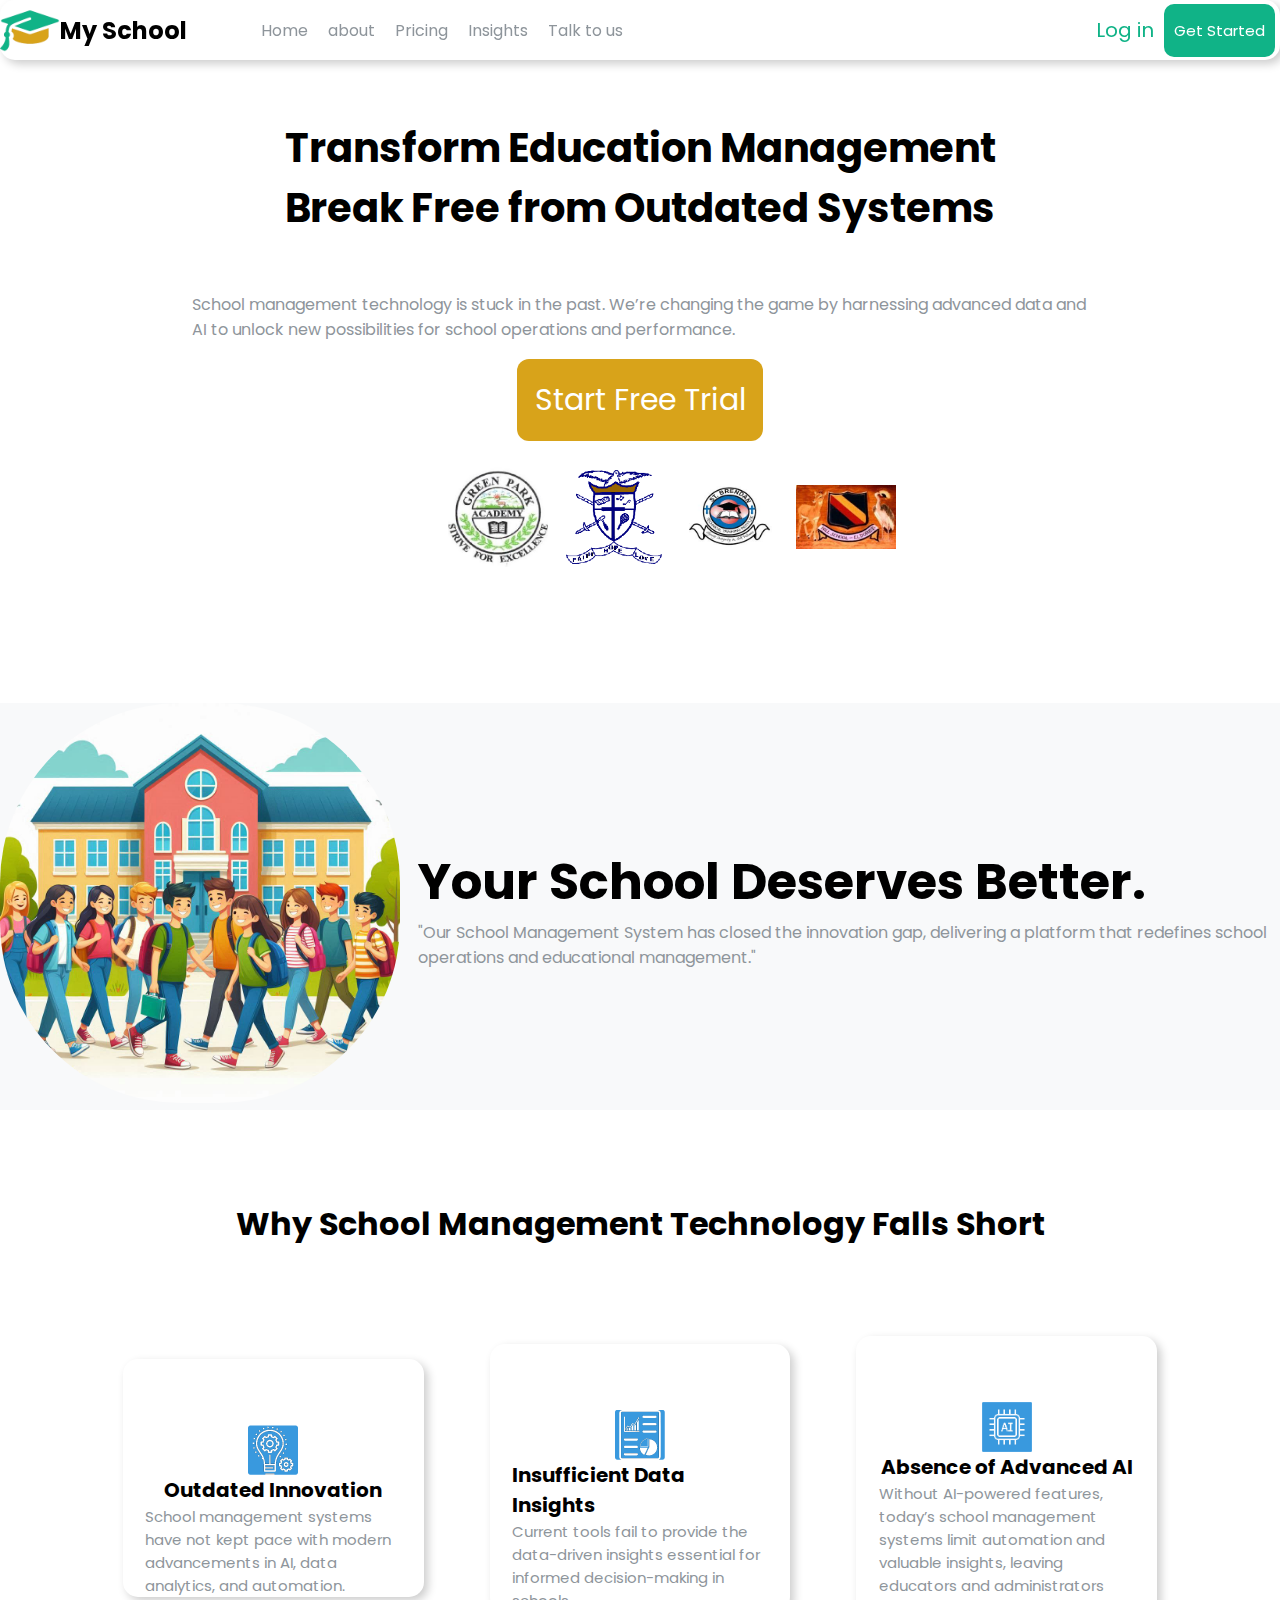
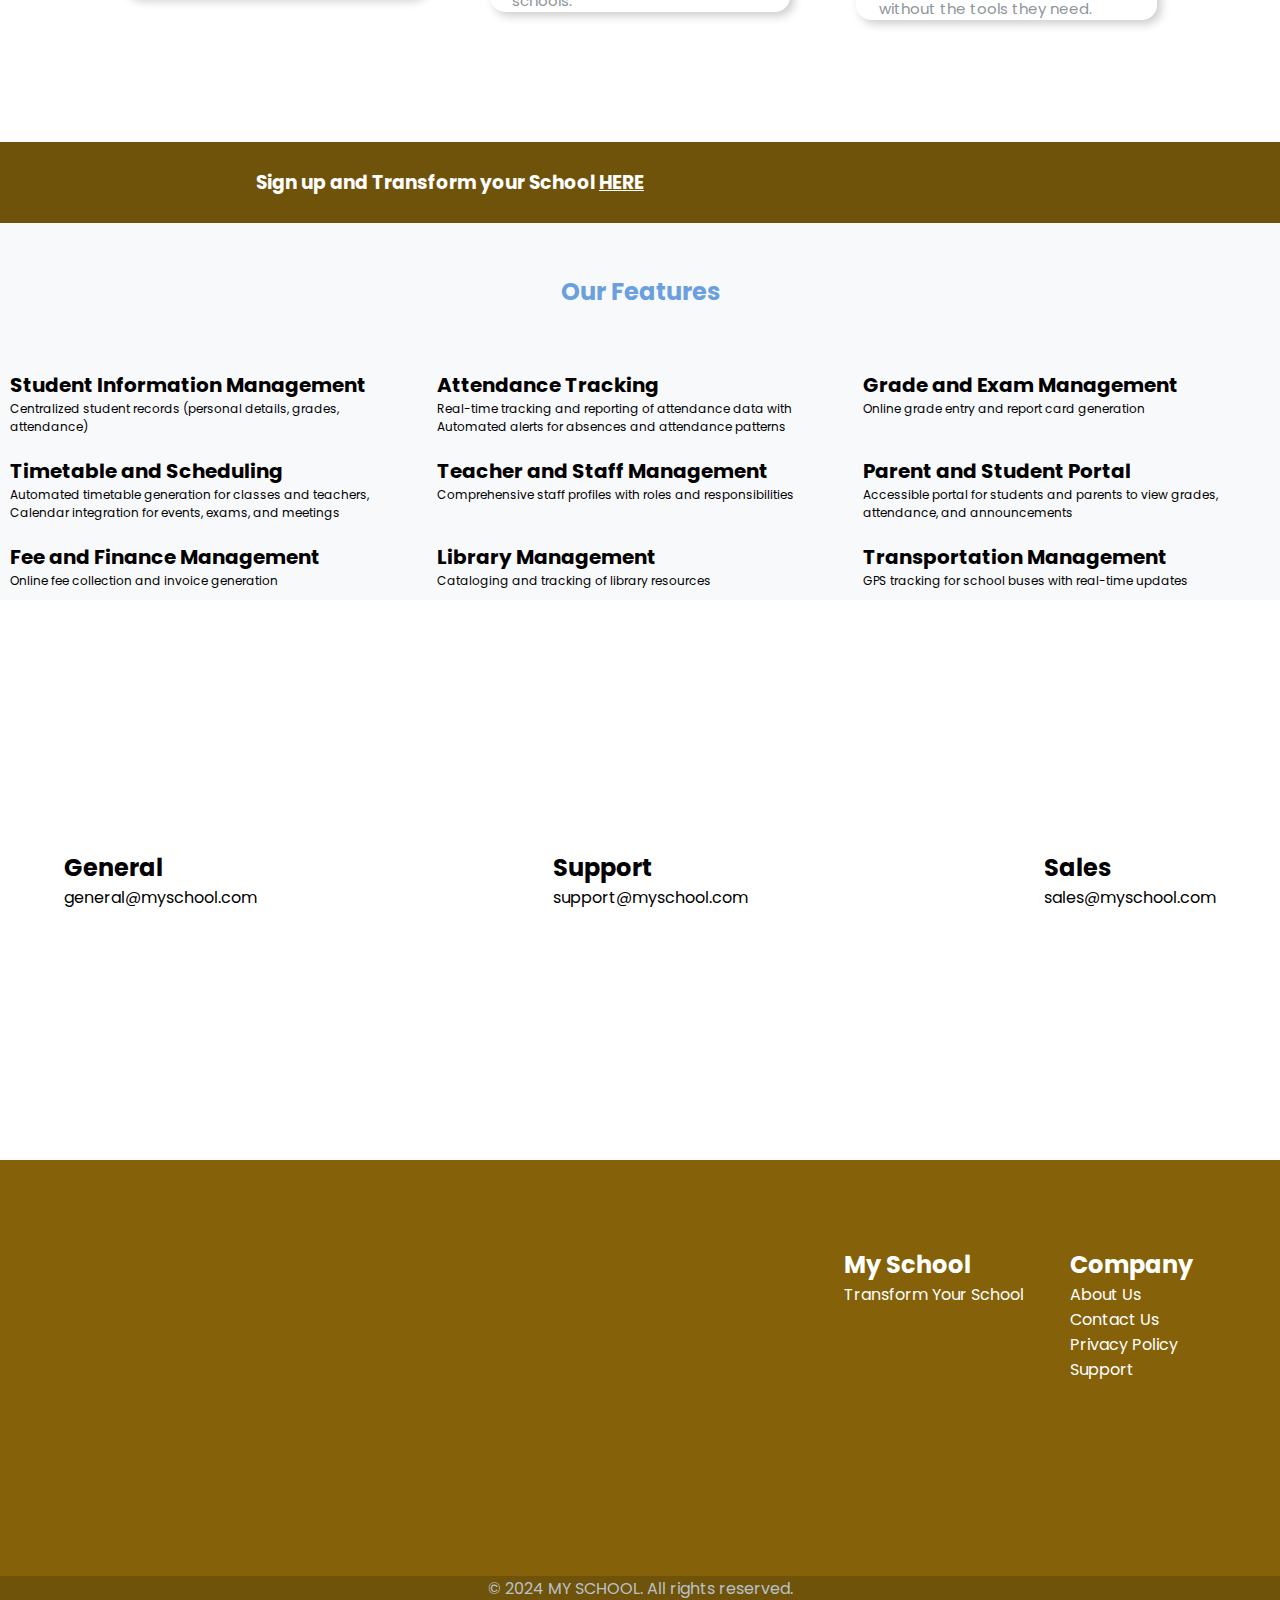
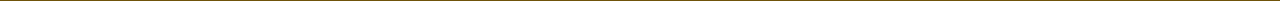
<file: index.html>
<!DOCTYPE html>
<html lang="en">
<head>
    <meta charset="UTF-8">
    <meta name="viewport" content="width=device-width, initial-scale=1.0">
    <title>My School</title>
    <link rel="stylesheet" href="style.css">
    <link rel="preconnect" href="https://fonts.googleapis.com">
<link rel="preconnect" href="https://fonts.gstatic.com" crossorigin>
<link href="https://fonts.googleapis.com/css2?family=Poppins:ital,wght@0,100;0,200;0,300;0,400;0,500;0,600;0,700;0,800;0,900;1,100;1,200;1,300;1,400;1,500;1,600;1,700;1,800;1,900&display=swap" rel="stylesheet">
</head>

<body>
    <header>
        <nav>
            <div class="header">
                <img src="hat.png" alt="logo" width="60px" class="logoimg">
                <h2>My School </h2>
                <ul>
                    <li onclick="window.location.href = 'index.html'">Home</li>
                    <li onclick="window.location.href = 'About.html'">about</li>
                    <li onclick="window.location.href = 'pricing.html'">Pricing</li>
                    <li>Insights</li>
                    <li>Talk to us</li>
                </ul>
                <li onclick="window.location.href = 'http://102.216.154.139:2020/'"id="login">Log in</li>
                <button onclick="window.location.href = 'signup.html'">Get Started</button>
                <img src="hamburger.png" alt="" width = 25px class="ham" id="ham">
            </div>
        </nav>
    </header>
    <div class="hero">
        <h1>Transform Education Management  Break Free from Outdated Systems</h1>
        <p>School management technology is stuck in the past. We’re changing the game by harnessing advanced data and AI to unlock new possibilities for school operations and performance.</p>
        <button>Start Free Trial</button> 
        <div class="customers">
            <img src="green.jpeg" alt="green park logo" width="100px">
            <img src="download.png" alt="testimony logo" width="100px">
            <img src="stbre.jpeg" alt="st.brendan logo" width="100px">
            <img src="hill.jpeg" alt="hill school logo" width="100px">
        </div>   
    </div>
    <div class="side-drawer" id="side-drawer">
       <div class="cl"> <p id="close">X</p> </div>
        <ul id="nav-links">
            <li onclick="window.location.href = 'index.html'">Home</li>
            <li onclick="window.location.href = 'index.html'">Transform your school</li>
            <li onclick="window.location.href = 'About.html'">about</li>
            <li onclick="window.location.href = 'pricing.html'">Pricing</li>
            <li>Insights</li>
            <li id="lb">Talk to us</li>
        </ul>
        <li id="log">Log in</li>
        <button id="button">Get Free Trail</button>
      </div>
    <div class="deserves">
        <div class="imgstd"><img class="stdlogo" src="std.jpeg" alt="std logo" width="400px">  </div>
        <div class="description">
            <h1>Your School Deserves Better.</h1>
            <p>"Our School Management System has closed the innovation gap, delivering a platform that redefines school operations and educational management."</p>
        </div>
    </div>
    <div class="shrt">
        <div>
            <h1>Why School Management Technology Falls Short</h1>
        </div>
        <div class="grid">
            <div class="shot1">
                <img src="innovate.png" alt="in icon" width="50px">
                <h2>Outdated Innovation</h2>
                <p>School management systems have not kept pace with modern advancements in AI, data analytics, and automation.</p>
            </div>
            <div class="shot2">
                <img src="charts.png" alt="in icon" width="50px">
                <h2>Insufficient Data Insights</h2>
                <p>Current tools fail to provide the data-driven insights essential for informed decision-making in schools.</p>
            </div>
            <div class="shot3">
                <img src="ai.png" alt="in icon" width="50px">
                <h2>Absence of Advanced AI</h2>
                <p>Without AI-powered features, today’s school management systems limit automation and valuable insights, leaving educators and administrators without the tools they need.</p>
            </div>
            
        </div>
    </div>
    <div class="signup"><h3>Sign up and Transform your School</h3>
         <h3 id="here">HERE</h3>  

    </div>
    <div class="featurestab">
        <div class="title"><h2>Our Features</h2></div>
        <div class="features">
            <div><h4> Student Information Management</h4>
                <p>Centralized student records (personal details, grades, attendance)</p>
            </div>
            <div><h4> Attendance Tracking</h4>
                <p>Real-time tracking and reporting of attendance data with Automated alerts for absences and attendance patterns</p>
            </div>
            <div><h4> Grade and Exam Management</h4>
                <p>Online grade entry and report card generation</p>
            </div>
            <div><h4>  Timetable and Scheduling</h4>
                <p>Automated timetable generation for classes and teachers,<br> Calendar integration for events, exams, and meetings</p>
            </div>
            <div><h4> Teacher and Staff Management</h4>
                <p>Comprehensive staff profiles with roles and responsibilities</p>
            </div>
            <div><h4>Parent and Student Portal</h4>
                <p>Accessible portal for students and parents to view grades, attendance, and announcements</p>
            </div>
            <div><h4> Fee and Finance Management</h4>
                <p>Online fee collection and invoice generation</p>
            </div>
            <div><h4> Library Management</h4>
                <p>Cataloging and tracking of library resources</p>
            </div>
            <div><h4> Transportation Management</h4>
                <p>GPS tracking for school buses with real-time updates</p>
            </div>
        </div>

    </div>
    <footer>
        <div class="contacts">
            <div>
                <h2>General</h2>
                <p>general@myschool.com</p>
            </div>
            <div>
                <h2>Support</h2>
                <p>support@myschool.com</p>
            </div>
            <div>
                <h2>Sales</h2>
                <p>sales@myschool.com</p>
            </div>
        </div>
        <div class="social">
        <div class="links">
            <h2>My School</h2>
            <p onclick="window.location.href = 'index.html'">Transform Your School</p>
            
        </div>
        <div class="companylinks">
            <h2>Company</h2>
            <p onclick="window.location.href = 'About.html'">About Us</p>
            <p>Contact Us</p>
            <p>Privacy Policy</p>
            <p>Support</p>
        </div></div>
        <div class="copy"><p>&copy; 2024 MY SCHOOL. All rights reserved.</p></div>
    </footer>
<script src="index.js"></script>
</body>
</html>
</file>
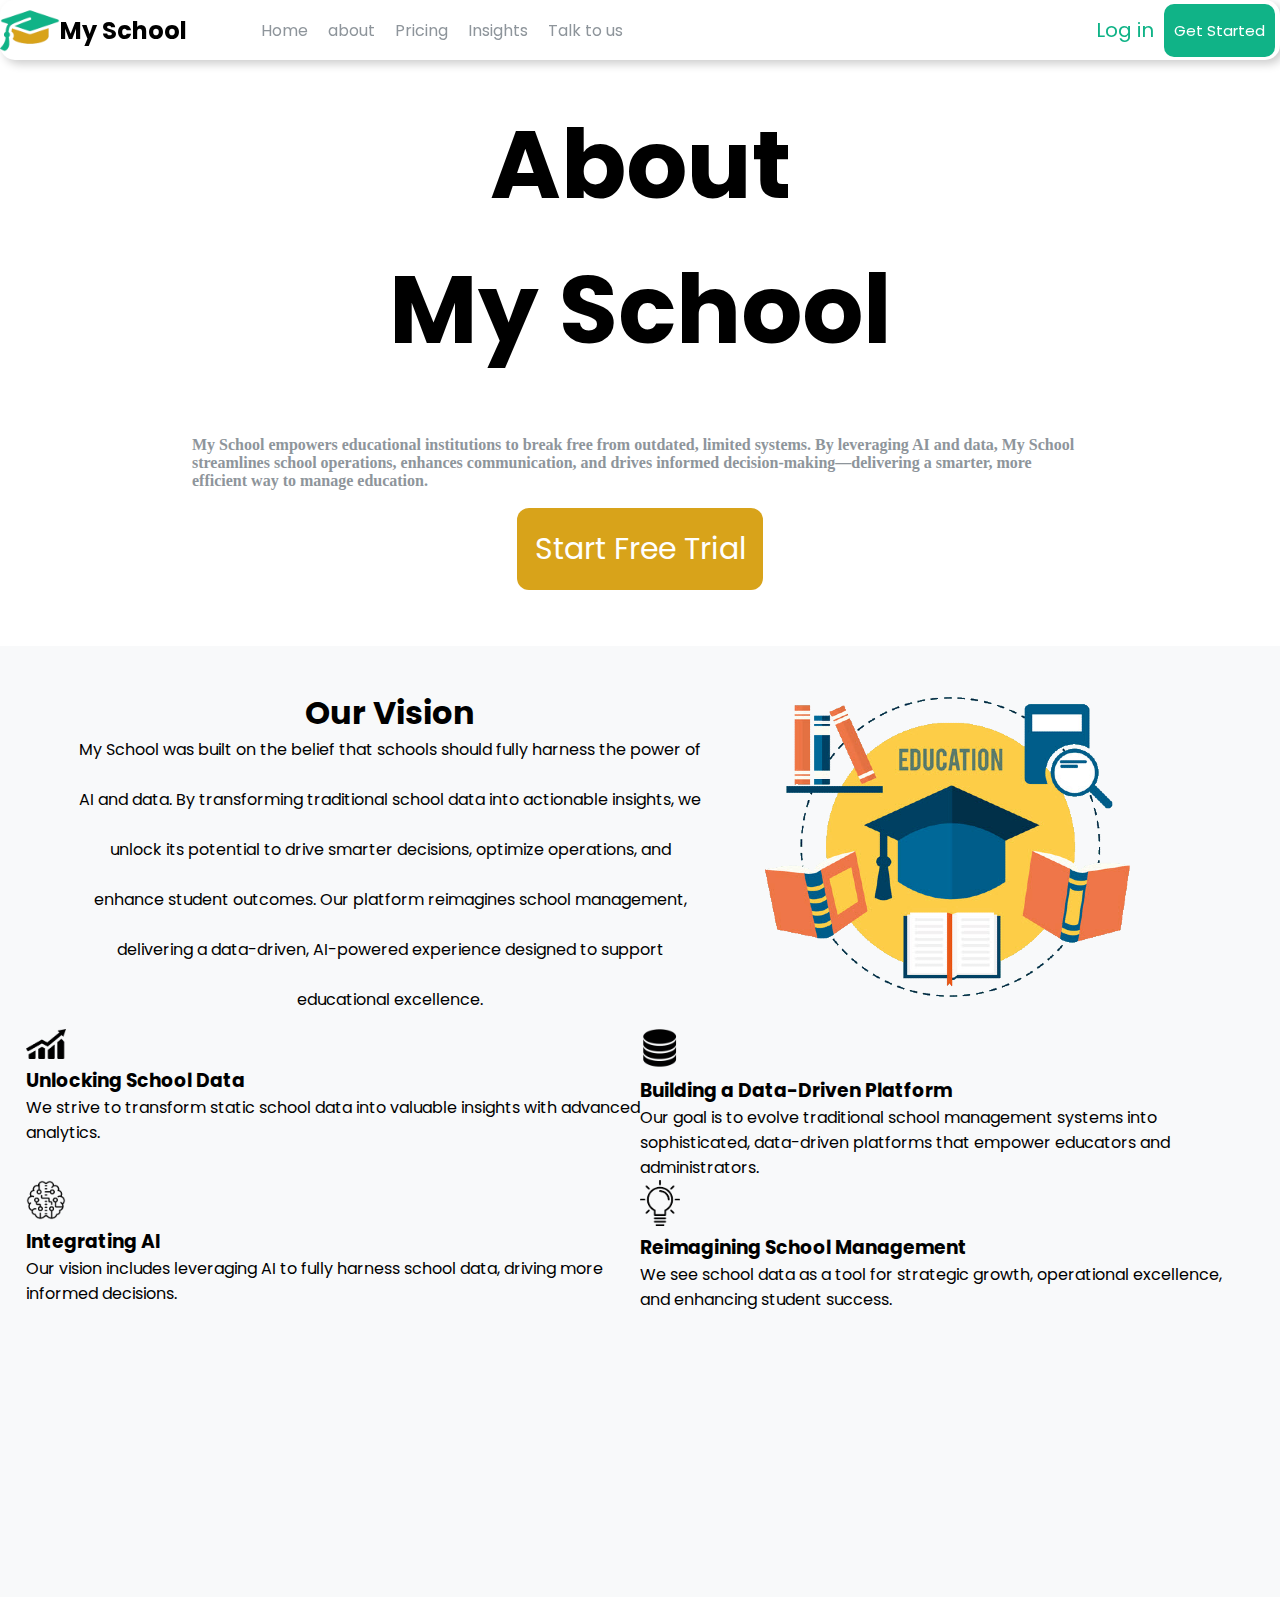
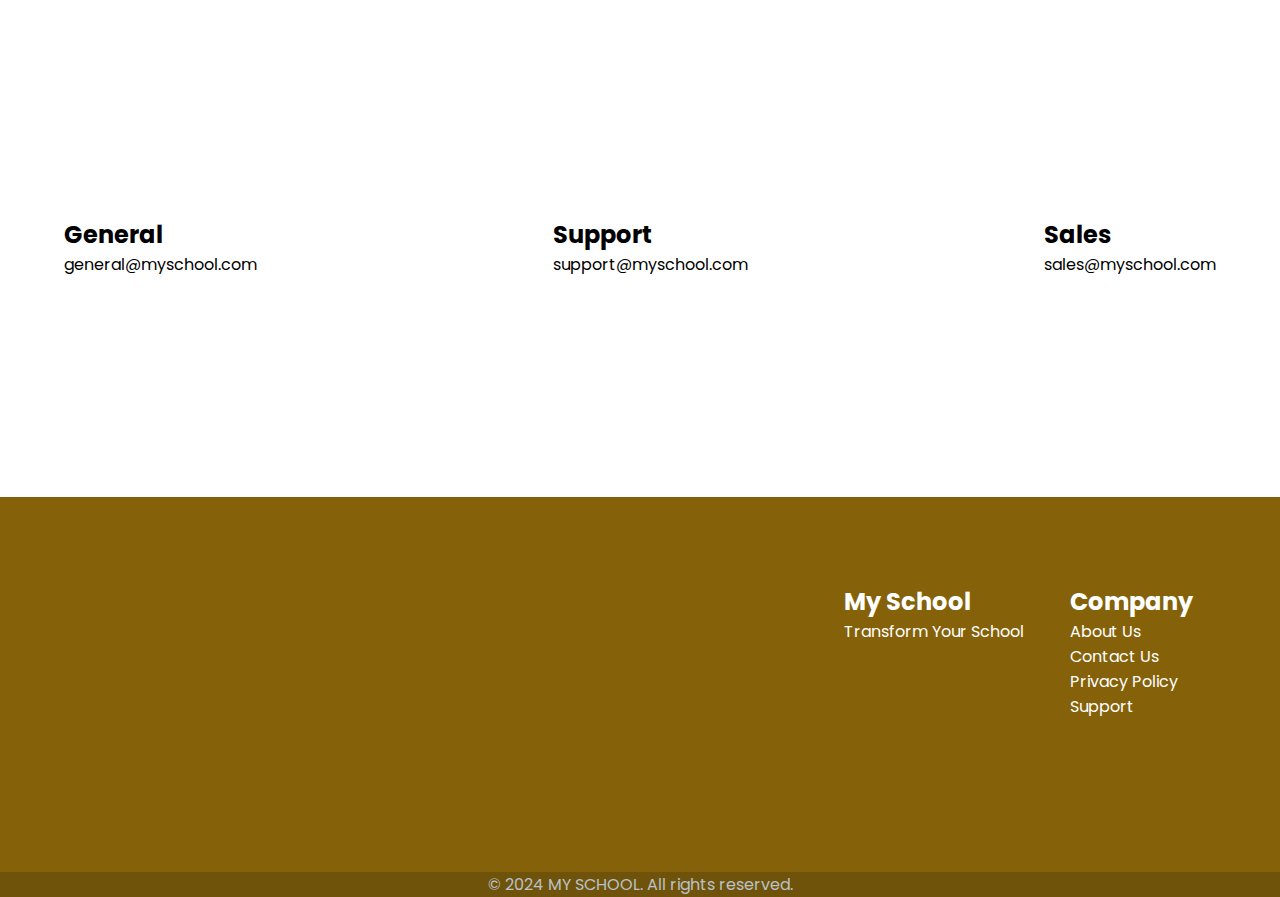
<file: About.html>
<!DOCTYPE html>
<html lang="en">
<head>
    <meta charset="UTF-8">
    <meta name="viewport" content="width=device-width, initial-scale=1.0">
    <title>Transform Your School</title>
    <link rel="stylesheet" href="Transform.css">
    <link rel="preconnect" href="https://fonts.googleapis.com">
<link rel="preconnect" href="https://fonts.gstatic.com" crossorigin>
<link href="https://fonts.googleapis.com/css2?family=Poppins:ital,wght@0,100;0,200;0,300;0,400;0,500;0,600;0,700;0,800;0,900;1,100;1,200;1,300;1,400;1,500;1,600;1,700;1,800;1,900&display=swap" rel="stylesheet">
</head>
<body>
    <header>
        <nav>
            <div class="header">
                <img src="hat.png" alt="logo" width="60px" class="logoimg">
                <h2>My School </h2>
                <ul>
                    <li onclick="window.location.href = 'index.html'">Home</li>
                    <li onclick="window.location.href = 'About.html'">about</li>
                    <li onclick="window.location.href = 'pricing.html'">Pricing</li>
                    <li>Insights</li>
                    <li>Talk to us</li>
                </ul>
                <li id="login">Log in</li>
                <button onclick="window.location.href = 'signup.html'">Get Started</button>
                <img src="hamburger.png" alt="" width = 25px class="ham" id="ham">
            </div>
        </nav>
    </header>
    <div class="hero">
        <h1>About <br>My School</h1>
        <p>My School empowers educational institutions to break free from outdated, limited systems. By leveraging AI and data, My School streamlines school operations, enhances communication, and drives informed decision-making—delivering a smarter, more efficient way to manage education.</p>
        <button>Start Free Trial</button> 
        </div>
        <div class="side-drawer" id="side-drawer">
            <div class="cl"> <p id="close">X</p> </div>
             <ul id="nav-links">
                 <li onclick="window.location.href = 'index.html'">Home</li>
                 <li onclick="window.location.href = 'index.html'">Transform your school</li>
                 <li onclick="window.location.href = 'About.html'">about</li>
                 <li onclick="window.location.href = 'pricing.html'">Pricing</li>
                 <li>Insights</li>
                 <li id="lb">Talk to us</li>
             </ul>
             <li id="log">Log in</li>
             <button id="button">Get Free Trail</button>
           </div>
        <div class="vision">
            <div class="visionup">
            <div class="visionupL">
                <h2>Our Vision</h2>
                <p>My School was built on the belief that schools should fully harness the power of <br><br>AI and data. By transforming traditional school data into actionable insights, we<br><br> unlock its potential to drive smarter decisions, optimize operations, and<br><br> enhance student outcomes. Our platform reimagines school management, <br><br>delivering a data-driven, AI-powered experience designed to support<br><br> educational excellence.                </p>
                
            </div>
            <div class="visionupR"><img src="vision.png" alt="" width="500px" class="visionlogo"></div>
        </div>
            <div class="visiondown">
                
                <div class="dl1">
                    <img src="bar.png" alt="" width="40px" class="imgl">
                    <h3 class="hl">Unlocking School Data</h3>
                    <p class="textl">We strive to transform static school data into valuable insights with advanced analytics.</p>
                </div>
                <div class="dl2">
                    <img src="data.png" alt="" width="40px" class="imgl">
                    <h3 class="hl">Building a Data-Driven Platform</h3>
                    <p class="textl">Our goal is to evolve traditional school management systems into sophisticated, data-driven platforms that empower educators and administrators.</p>
                </div>
                <div class="dr1">
                    <img src="ai2.png" alt="" width="40px" class="imgr">
                    <h3 class="hr">Integrating AI</h3>
                    <p class="textr">Our vision includes leveraging AI to fully harness school data, driving more informed decisions.</p>
                </div>
                <div class="dr2">
                    <img src="ideas.png" alt="" width="40px" class="imgr">
                    <h3 class="hr">Reimagining School Management</h3>
                    <p class="textr">We see school data as a tool for strategic growth, operational excellence, and enhancing student success.</p>
                </div>
            
            </div>

        </div>
        <div class="contacts">
            <div class="emails">
                <div>
                    <h2>General</h2>
                    <p>general@myschool.com</p>
                </div>
                <div>
                    <h2>Support</h2>
                    <p>support@myschool.com</p>
                </div>
                <div>
                    <h2>Sales</h2>
                    <p>sales@myschool.com</p>
                </div>
                
            </div>
            <div class="l">
                <div class="links">
                    <h2>My School</h2>
                    <p onclick="window.location.href = 'index.html'">Transform Your School</p>
                    
                </div>
                <div class="companylinks">
                    <h2>Company</h2>
                    <p onclick="window.location.href = 'About.html'">About Us</p>
                    <p>Contact Us</p>
                    <p>Privacy Policy</p>
                    <p>Support</p>
                </div>
            </div>
            <div class="copy"><p>&copy; 2024 MY SCHOOL. All rights reserved.</p></div>
        </div>
        <script src="index.js"></script>
</body>
</html>
</file>
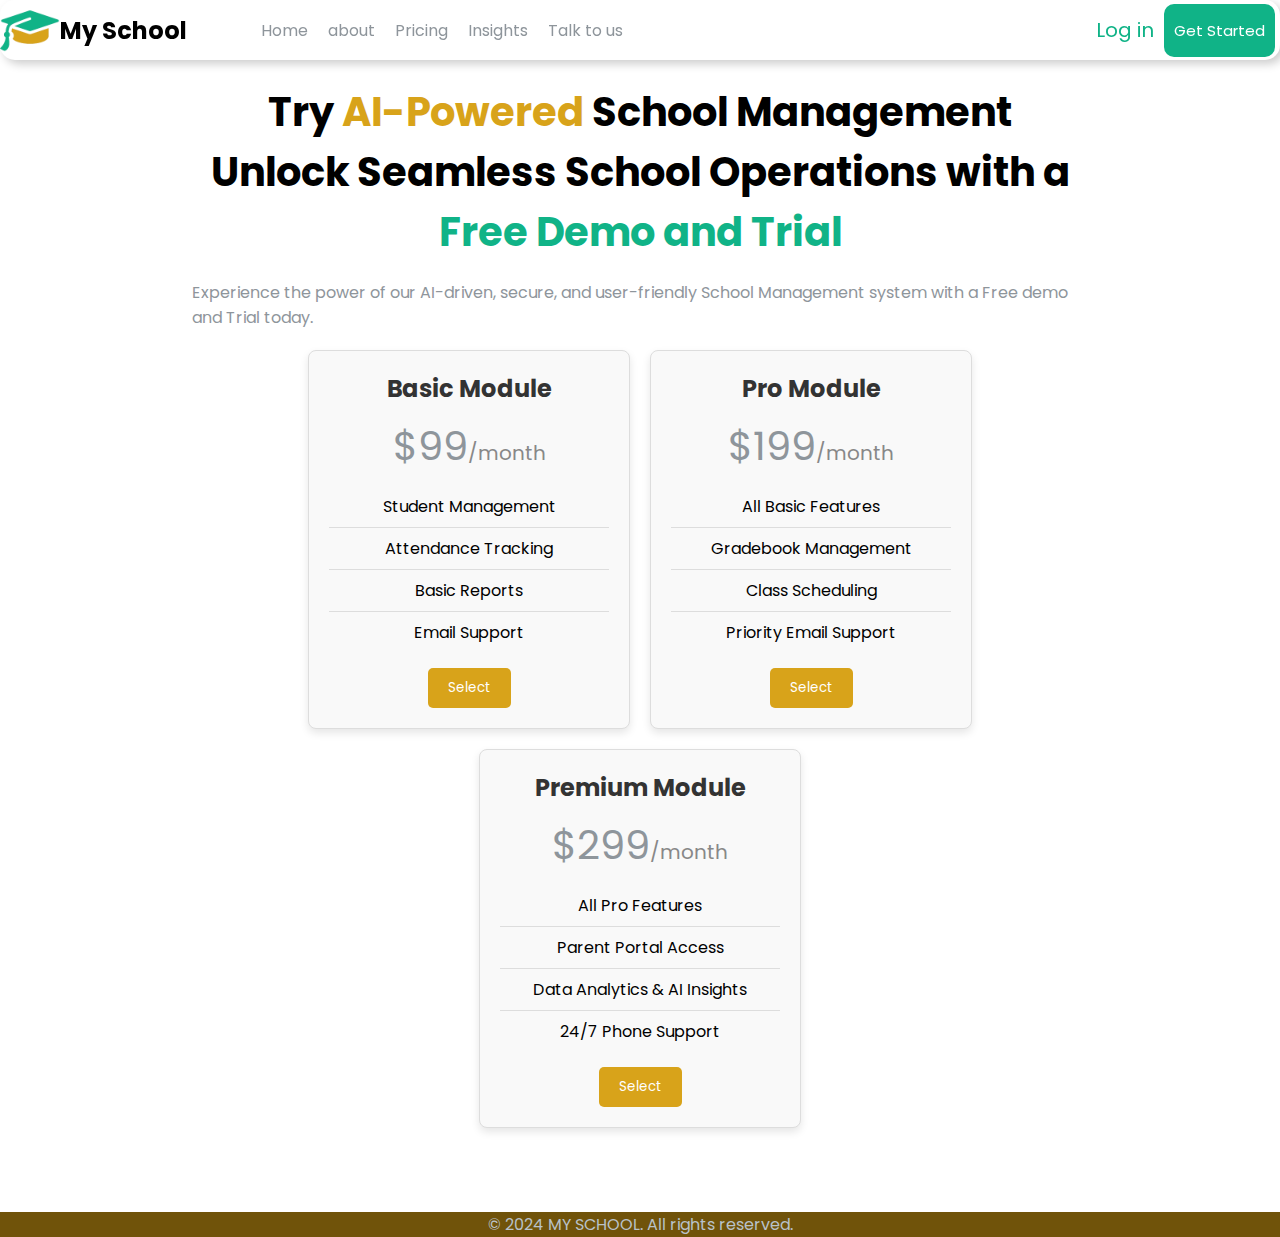
<file: pricing.html>
<!DOCTYPE html>
<html lang="en">
<head>
    <meta charset="UTF-8">
    <meta name="viewport" content="width=device-width, initial-scale=1.0">
    <title>Pricing</title>
    <link rel="stylesheet" href="pricing.css">
    <link rel="preconnect" href="https://fonts.googleapis.com">
<link rel="preconnect" href="https://fonts.gstatic.com" crossorigin>
<link href="https://fonts.googleapis.com/css2?family=Poppins:ital,wght@0,100;0,200;0,300;0,400;0,500;0,600;0,700;0,800;0,900;1,100;1,200;1,300;1,400;1,500;1,600;1,700;1,800;1,900&display=swap" rel="stylesheet">
</head>
<body>
    <header>
        <nav>
            <div class="header">
                <img src="hat.png" alt="logo" width="60px" class="logoimg">
                <h2>My School </h2>
                <ul>
                    <li onclick="window.location.href = 'index.html'">Home</li>
                    <li onclick="window.location.href = 'About.html'">about</li>
                    <li onclick="window.location.href = 'pricing.html'">Pricing</li>
                    <li>Insights</li>
                    <li>Talk to us</li>
                </ul>
                <li id="login">Log in</li>
                <button>Get Started</button>
                <img src="hamburger.png" alt="" width = 25px class="ham" id="ham">
            </div>
        </nav>
    </header>
    <div class="hero">
        <h1>Try <span class="ai">AI-Powered</span> School Management
            Unlock Seamless School Operations
            with a <br> <span class="demo"> Free Demo and Trial</span></h1>
        <p>Experience the power of our AI-driven, secure, and user-friendly School Management system with a Free demo and Trial today.</p>
        
    <div class="side-drawer" id="side-drawer">
        <div class="cl"> <p id="close">X</p> </div>
         <ul id="nav-links">
             <li onclick="window.location.href = 'index.html'">Home</li>
             <li onclick="window.location.href = 'index.html'">Transform your school</li>
             <li onclick="window.location.href = 'About.html'">about</li>
             <li onclick="window.location.href = 'pricing.html'">Pricing</li>
             <li>Insights</li>
             <li id="lb">Talk to us</li>
         </ul>
         <li id="log">Log in</li>
         <button id="button">Get Free Trail</button>
       </div>
       <div class="pricing-container">
       <div class="pricing-card">
        <h2>Basic Module</h2>
        <p class="price">$99<span>/month</span></p>
        <ul class="features">
            <li>Student Management</li>
            <li>Attendance Tracking</li>
            <li>Basic Reports</li>
            <li>Email Support</li>
        </ul>
        <button class="btn-select">Select</button>
    </div>

    <!-- Pro Module -->
    <div class="pricing-card">
        <h2>Pro Module</h2>
        <p class="price">$199<span>/month</span></p>
        <ul class="features">
            <li>All Basic Features</li>
            <li>Gradebook Management</li>
            <li>Class Scheduling</li>
            <li>Priority Email Support</li>
        </ul>
        <button class="btn-select">Select</button>
    </div>

    <!-- Premium Module -->
    <div class="pricing-card">
        <h2>Premium Module</h2>
        <p class="price">$299<span>/month</span></p>
        <ul class="features">
            <li>All Pro Features</li>
            <li>Parent Portal Access</li>
            <li>Data Analytics & AI Insights</li>
            <li>24/7 Phone Support</li>
        </ul>
        <button class="btn-select">Select</button>
    </div>
</div>
</div>
    </div>
    <div class="copy"><p>&copy; 2024 MY SCHOOL. All rights reserved.</p></div>
    

    <script src="index.js"></script>
</body>
</html>
</file>
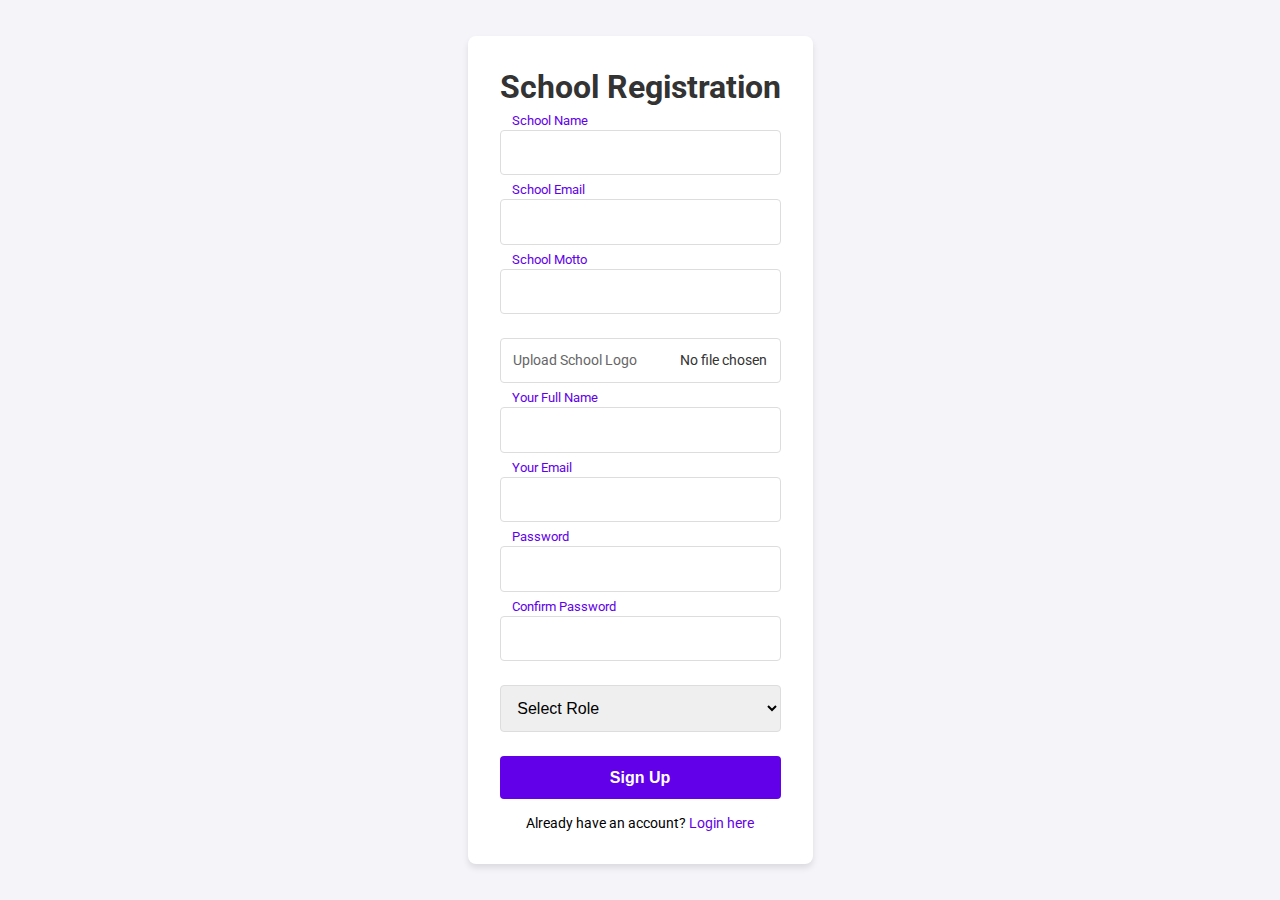
<file: signup.html>
<!DOCTYPE html>
<html lang="en">
<head>
    <meta charset="UTF-8">
    <meta name="viewport" content="width=device-width, initial-scale=1.0">
    <title>School Sign Up</title>
    <link rel="stylesheet" href="signup.css">
    <link href="https://fonts.googleapis.com/css2?family=Roboto:wght@400;700&display=swap" rel="stylesheet">
</head>
<body>
    <div class="container">
        <form class="signup-form" id="signupForm">
            <h1>School Registration</h1>
            
            <!-- School Name -->
            <div class="form-group">
                <input type="text" id="schoolName" name="schoolName" required>
                <label for="schoolName" class="placeholder">School Name</label>
            </div>

            <!-- School Email -->
            <div class="form-group">
                <input type="email" id="schoolEmail" name="schoolEmail" required>
                <label for="schoolEmail" class="placeholder">School Email</label>
            </div>

            <!-- School Motto -->
            <div class="form-group">
                <input type="text" id="schoolMotto" name="schoolMotto" required>
                <label for="schoolMotto" class="placeholder">School Motto</label>
            </div>

            <!-- School Logo Upload -->
            <div class="form-group file-input">
                <input type="file" id="schoolLogo" name="schoolLogo" accept="image/*" required>
                <label for="schoolLogo" class="file-label">Upload School Logo</label>
                <span id="file-chosen">No file chosen</span>
            </div>

            <!-- Full Name -->
            <div class="form-group">
                <input type="text" id="fullName" name="fullName" required>
                <label for="fullName" class="placeholder">Your Full Name</label>
            </div>

            <!-- Email -->
            <div class="form-group">
                <input type="email" id="email" name="email" required>
                <label for="email" class="placeholder">Your Email</label>
            </div>

            <!-- Password -->
            <div class="form-group">
                <input type="password" id="password" name="password" required>
                <label for="password" class="placeholder">Password</label>
                <div class="password-strength" id="passwordStrength"></div>
            </div>

            <!-- Confirm Password -->
            <div class="form-group">
                <input type="password" id="confirmPassword" name="confirmPassword" required>
                <label for="confirmPassword" class="placeholder">Confirm Password</label>
                <p class="error-message" id="confirmPasswordError"></p>
            </div>

            <!-- Role Selection -->
            <div class="form-group">
                <select id="role" name="role" required>
                    <option value="" disabled selected>Select Role</option>
                    <option value="student">Student</option>
                    <option value="teacher">Teacher</option>
                    <option value="admin">Admin</option>
                </select>
            </div>
            
            <!-- Submit Button -->
            <button type="submit">Sign Up</button>
            <p class="error-message" id="formError"></p>
            
            <!-- Footer Links -->
            <div class="footer">
                <p>Already have an account? <a href="#">Login here</a></p>
            </div>
        </form>
    </div>
    
    <script src="index.js"></script>
</body>
</html>
</file>
<file: style.css>
* {
    font-family: "Poppins", sans-serif;
    margin: 0;
    padding: 0;
    
    
}

body{
    width: 100dvw;
    overflow-x: hidden; 
    box-sizing: border-box;
    
    
    
}

.header {
    position: fixed;
    width: 100%;
    background-color: white;
    display: flex;
    align-items: center;
    justify-content: space-between;
    border-radius: 15px;
    box-shadow: 4px 4px 10px rgba(0, 0, 0, 0.2);
}

#login {
    margin-left: auto;
    margin-right: 10px;
    list-style: none;
    color: #10B387;
    font-size: 20px;
    transition: 0.1s ease-in;
}

#login:hover {
    cursor: pointer;
    color: #D8A31A;
    
}

nav ul {
    display: flex;
    margin-right: auto;
    padding-left: 5% ;
}

nav ul li {
    list-style: none;
    margin: 10px;
    font-size: 16px;
    color: #8E959B;
    cursor: pointer;
    transition: 0.2s ease-in;
    
}

nav ul li:hover {
    color: #D8A31A;
}

nav button {
    background-color: #10B387;
    color: white;
    font-size: 15px;
    border-radius: 10px;
    border: none;
    outline: 0;
    padding: 15px 10px;
    margin-right: 5px;
    transition: 0.5s ease-in;
}

nav button:hover {
    cursor: pointer;
    color: #D8A31A;
    border-radius: 40px;
}

.hero {
    display: flex;
    align-items: center;
    flex-direction: column;
    padding: 5% 15%;
}

.hero h1 {
    font-size: 40px;
    text-align: center;
    padding: 6%;
}

.hero p {
    color: #8E959B;
}

.hero button {
    background-color: #D8A31A;
    color: white;
    font-size: 30px;
    border-radius: 12px;
    padding: 2%;
    margin: 2%;
    border: none;
    transition: 0.3s ease-in;
}

.hero button:hover {
    border-radius: 40px;
    color: #10B387;
    cursor: pointer;
}

.customers {
    display: flex;
    align-items: center;
}

.customers img {
    margin: 2%;
}

.deserves {
    background-color: #F8F9FA;
    display: flex;
    align-items: center;
    margin-top: 5%;
    
    
}

.deserves img {
    border-radius: 180px;
    
}


.description h1 {
    font-size: 50px;
    padding-left: 2%;
}

.description p {
    color: #8E959B;
    padding-left: 2%;
}

.shrt {
    display: flex;
    align-items: center;
    flex-direction: column;
    margin: 7%;
}

.grid {
    display: flex;
    align-items: center;
    flex-direction: row;
    padding-top: 5%;
    width: 100%;
}

.grid div {
    display: flex;
    align-items: center;
    flex-direction: column;
    height: 50vh;
    width: 25vw;
    padding-top: 6%;
    padding-left: 2%;
    padding-right: 2%;
    border-radius: 15px;
    margin: 3%;
    box-shadow: 4px 4px 10px rgba(0, 0, 0, 0.2);
}

.grid h2 {
    font-size: 20px;
}

.shot1 p,
.shot2 p,
.shot3 p {
    font-size: 15px;
    color: #8E959B;
}

.signup {
    display: flex;
    background-color: #70530a;
    color: white;
    padding-left: 20%;
    padding-top: 2%;
    padding-bottom: 2%;
}

#here {
    margin-left: 4px;
    text-decoration: underline;
}

#here:hover {
    cursor: pointer;
    color: #10B387;
}

.featurestab {
    display: flex;
    align-items: center;
    flex-direction: column;
    background-color: #F8F9FA;
}

.title {
    padding: 4%;
    color: rgb(106, 160, 223);
}

.features {
    display: grid;
    grid-template-columns: repeat(3, 1fr);
    grid-gap: 20px;
    padding: 10px;
}

.features h4 {
    font-size: 20px;
}

.features p {
    font-size: 12px;
}

footer {
    background-color: #F8F9FA;
    height: 80vh;
}

.contacts {
    display: flex;
    align-items: center;
    justify-content: space-between;
    height: 60%;
    background-color: white;
    padding: 5%;
}





.social {
    display: flex;
    justify-content: flex-end;
    height:40%;
    padding: 5%;
    background-color: #85620a;
    color: white;
}
.social div{
    padding: 2%;
}

.social p:hover {
    text-decoration: underline;
    cursor: pointer;
}

.copy {
    background-color: #70530a;
    text-align: center;
    color: #B9C2C9;
}

.p:hover {
    text-decoration: underline;
    cursor: pointer;
}
.side-drawer {
    position: fixed;
    top: 0;
    right: -100%;
    height: 100%;
    width: 100%;
    background-color: white;
    color: black;
    display: flex;
    flex-direction: column;
    overflow-y: auto;
    transition: right 0.3s ease;
    z-index: 20;
    
   
}
#nav-links{
    padding-left: 10%;
}
.side-drawer ul{
    margin-top: 20%;
    margin-right: 5%;
}
.side-drawer ul li{
    list-style: none;
    color: #8E959B;
    
    
}
.side-drawer ul li:hover{
    color: #D8A31A;
    text-decoration: none;
    user-select: none;

    

}
.side-drawer li{
    list-style: none;
    user-select: none;
    align-self: center;
    color: #10B387;

}
.side-drawer li:hover{
    color: #D8A31A;

}
#log{
    padding-top: 10%;
    font-size: 25px;
}
#button{
    margin-top: 30%;
    padding: 5%;
    margin-left: 3%;
    margin-right: 3%;
    border-radius: 15px;
    background-color:#10B387;
    color: white;
    font-size: 25px;
    transition: 0.3s ease-in-out;
}
#button:hover{
    color:#D8A31A;
    border-radius: 30px;
}
#lb{
    border-bottom: 1px solid #8E959B;
    padding-bottom: 3%;
}
.cl{
    display: flex;
    justify-content: flex-end;
    padding: 2%;
    
    

}
#close{
    font-size: 25px;
    color: red;
    
    padding: 3%;
    font-weight: bold;
    user-select: none;
  
}
#close:hover{
    font-size: 30px;
}

.active {
    right: 0;
}
.inactive{
    right: -100%
}

.side-drawer li {
    margin: 15px 0;
    font-size: 1.2rem;
}

/* Media Queries */
@media (min-width: 800px) {
    .ham{
        display: none;
    } 
    .grid {
        flex-direction: row;
        align-items: center;
    }
    .grid div {
        width: 80vw;
        height: auto;
    }
}

@media (max-width: 801px) {
    .header{
        /* padding-top: 5%;
        padding-bottom: 3%; */
    }
    .logoimg{
        width: 50px;
    }
    #login{
        font-size: 18px;
    }
    #login:hover{
        
        color: #D8A31A;
    }
    nav ul {
        display: none; /* Hide nav items on smaller screens */
    }
    nav button {
        display: none;
    }
    .ham{
        display: block;
        padding: 2%;
        
        transition: 0.2s ease-in;
    }
    .ham:hover{
        width: 36px;
    }
    
    .customers img {
        width: 5px;
    }

    
    .features {
        grid-template-columns: repeat(2, 1fr);
    }
    
}

@media (max-width: 480px) {
  
    
    .hero h1 {
        font-size: 40px;
        padding-top: 10%;
        
    }
    .hero p{
        font-size: 15px;
    }
    .hero button{
        font-size: 30px;
        padding: 8%;
        margin-top: 5%;
        margin-bottom: 25%;

    }
    .customers img{
        width: 70px;
    }
    .deserves{
        padding-left: 5%;
        padding-right: 10%;
        display: block;
    }
    
    .deserves img{
        width: 100%;

    }
    .description h1 {
        font-size: 35px;
    }
    .shrt h1{
        padding-left: 10%;
        font-size: 30px;

    }
    .shot1 p,
.shot2 p,
.shot3 p {
    font-size: 9px;
}
    .grid{
        display: block;
    }
    .grid div {
        width: 90%;
        padding: 5%;
        margin-top: 5%;
        height: auto;
    }
    .features {
        grid-template-columns: 1fr;
    }
    .signup{
        /* width: 100%; */
        font-size: 12px;
    }
    .featurestab{
        /* width: 100%; */
        padding-left: 15%;
        margin-left: 2%;
    }
    
    .p{
        font-size: 10px;
    }
    
    .contacts{
        display: flex;
        flex-direction: column;
    }
    

    
}
</file>
<file: Transform.css>
* {
    font-family: "Poppins", sans-serif;
    margin: 0;
    padding: 0;
    
    
    
}

body{
    
    height: 100vh;
    width: 100dvw;
    box-sizing: border-box;
   
    
}

.header {
    position: fixed;
    width: 100%;
    background-color: white;
    display: flex;
    align-items: center;
    justify-content: space-between;
    border-radius: 15px;
    box-shadow: 4px 4px 10px rgba(0, 0, 0, 0.2);
}

#login {
    margin-left: auto;
    margin-right: 10px;
    list-style: none;
    color: #10B387;
    font-size: 20px;
    transition: 0.1s ease-in;
}

#login:hover {
    cursor: pointer;
    color: #D8A31A;
    
}

nav ul {
    display: flex;
    margin-right: auto;
    padding-left: 5% ;
}

nav ul li {
    list-style: none;
    margin: 10px;
    font-size: 16px;
    color: #8E959B;
    cursor: pointer;
    transition: 0.2s ease-in;
    
}

nav ul li:hover {
    color: #D8A31A;
}

nav button {
    background-color: #10B387;
    color: white;
    font-size: 15px;
    border-radius: 10px;
    border: none;
    outline: 0;
    padding: 15px 10px;
    margin-right: 5px;
    transition: 0.5s ease-in;
}

nav button:hover {
    cursor: pointer;
    color: #D8A31A;
    border-radius: 40px;
}
.hero {
    display: flex;
    align-items: center;
    flex-direction: column;
    padding: 3% 15%;
}

.hero h1 {
    font-size: 6rem;
    text-align: center;
    padding: 6%;
}

.hero p {
    color: #8E959B;
    font-family: century gothic;
    font-weight: bold;
}

.hero button {
    background-color: #D8A31A;
    color: white;
    font-size: 30px;
    border-radius: 12px;
    padding: 2%;
    margin: 2%;
    border: none;
    transition: 0.3s ease-in;
}

.hero button:hover {
    border-radius: 40px;
    color: #10B387;
    cursor: pointer;
}
.ham{
    display: none;
}
.side-drawer {
    position: fixed;
    top: 0;
    right: -100%;
    height: 100%;
    width: 100%;
    background-color: white;
    color: black;
    display: flex;
    flex-direction: column;
    overflow-y: auto;
    transition: right 0.3s ease;
    z-index: 20;
    
   
}
#nav-links{
    padding-left: 10%;
}
.side-drawer ul{
    margin-top: 20%;
    margin-right: 5%;
}
.side-drawer ul li{
    list-style: none;
    color: #8E959B;
    
    
}
.side-drawer ul li:hover{
    color: #D8A31A;
    text-decoration: none;
    user-select: none;

    

}
.side-drawer li{
    list-style: none;
    user-select: none;
    align-self: center;
    color: #10B387;

}
.side-drawer li:hover{
    color: #D8A31A;

}.side-drawer li {
    margin: 15px 0;
    font-size: 1.2rem;
}
#log{
    padding-top: 10%;
    font-size: 25px;
}
#button{
    margin-top: 30%;
    padding: 5%;
    margin-left: 3%;
    margin-right: 3%;
    border-radius: 15px;
    background-color:#10B387;
    color: white;
    font-size: 25px;
    transition: 0.3s ease-in-out;
}
#button:hover{
    color:#D8A31A;
    border-radius: 30px;
}
#lb{
    border-bottom: 1px solid #8E959B;
    padding-bottom: 3%;
}
.cl{
    display: flex;
    justify-content: flex-end;
    padding: 2%;
    
    

}
#close{
    font-size: 25px;
    color: red;
    
    padding: 3%;
    font-weight: bold;
    user-select: none;
  
}
#close:hover{
    font-size: 30px;
}

.active {
    right: 0;
}
.inactive{
    right: -100%
}
.vision {
    display: flex;
    align-items: center;
    flex-direction: column;
    background-color: #F8F9FA;
    height: 100vh;
    padding: 2%;

}

.visionup{
    display: flex;
    align-items: center;
    text-align: center;
}
.visionup h2{
    font-size: 2em;
}
.visiondown{
    display: grid;
    grid-template-columns: repeat(2 , 1fr);
}
.contacts{
    display: flex;
    flex-direction: column;
    height: 100vh;
    background-color: #85620a;
}
.emails{
    display: flex;
    align-items: center;
    justify-content: space-between;
    padding: 5%;
    background-color: white;
    height: 60%;
}
.emails p:hover{
    text-decoration: underline;
    cursor: pointer;
}
.l{
    display: flex;
    justify-content: flex-end;
    padding: 5%;
    color: white;
    height: 40%;
    
}
.l div{
    padding: 2%;

}
.l p:hover{
    text-decoration: underline;
    cursor: pointer;
    user-select: none;
}
.copy{
    text-align: center;
    color:  #B9C2C9;
    background-color: #70530a;
}
@media (min-width: 800px) {
    .ham{
        display: none;
    } 
    
}
@media (max-width: 800px) {
    .ham {
        display: block;
        font-size: 24px;
        margin-right: 10px;
    }

    .side-drawer {
        width: 100%;
    }

    .hero h1 {
        font-size: 2.5rem;
    }

    .hero button {
        font-size: 20px;
        padding: 10px;
    }

    nav ul {
        display: none;
    }

    nav button {
        display: none;
    }

    .visiondown {
        display: flex;
        flex-direction: column;
        align-items: center;
    }

    .pricing-container {
        flex-direction: column;
        padding: 0;
    }

    .pricing-card {
        width: 90%;
        margin: 10px auto;
    }
}

@media (max-width: 500px) {
    .hero h1 {
        font-size: 50px;
        padding-top: 15%;
        
    }
    .hero p{
        font-size: 17px;
    }
    .hero button{
        font-size: 30px;
        padding: 8%;
        margin-top: 25%;
        margin-bottom: 25%;

    }

    #button {
        font-size: 18px;
    }
    .vision{
        display: block;

    }
    .visionup{
        display: flex;
        flex-direction: column;
    }
    .visiondown{
        display: none;
    }
    .emails{
        display: flex;
        flex-direction: column;
    }
    .visionlogo{
    width: 390px;
    }
    

    
}
</file>
<file: pricing.css>
* {
    font-family: "Poppins", sans-serif;
    margin: 0;
    padding: 0;
    
    
}

body{
    
    height: 100vh;
    width: 100dvw;
    box-sizing: border-box;
    
    
}

.header {
    position: fixed;
    width: 100%;
    background-color: white;
    display: flex;
    align-items: center;
    justify-content: space-between;
    border-radius: 15px;
    box-shadow: 4px 4px 10px rgba(0, 0, 0, 0.2);
}

#login {
    margin-left: auto;
    margin-right: 10px;
    list-style: none;
    color: #10B387;
    font-size: 20px;
    transition: 0.1s ease-in;
}

#login:hover {
    cursor: pointer;
    color: #D8A31A;
    
}

nav ul {
    display: flex;
    margin-right: auto;
    padding-left: 5% ;
}

nav ul li {
    list-style: none;
    margin: 10px;
    font-size: 16px;
    color: #8E959B;
    cursor: pointer;
    transition: 0.2s ease-in;
    
}

nav ul li:hover {
    color: #D8A31A;
}

nav button {
    background-color: #10B387;
    color: white;
    font-size: 15px;
    border-radius: 10px;
    border: none;
    outline: 0;
    padding: 15px 10px;
    margin-right: 5px;
    transition: 0.5s ease-in;
}

nav button:hover {
    cursor: pointer;
    color: #D8A31A;
    border-radius: 40px;
}
.ham{
    display: none;
}
.side-drawer {
    position: fixed;
    top: 0;
    right: -100%;
    height: 100%;
    width: 100%;
    background-color: white;
    color: black;
    display: flex;
    flex-direction: column;
    overflow-y: auto;
    transition: right 0.3s ease;
    z-index: 20;
    
   
}
#nav-links{
    padding-left: 10%;
}
.side-drawer ul{
    margin-top: 20%;
    margin-right: 5%;
}
.side-drawer ul li{
    list-style: none;
    color: #8E959B;
    
    
}
.side-drawer ul li:hover{
    color: #D8A31A;
    text-decoration: none;
    user-select: none;

    

}
.side-drawer li{
    list-style: none;
    user-select: none;
    align-self: center;
    color: #10B387;

}
.side-drawer li:hover{
    color: #D8A31A;

}
.side-drawer li {
    margin: 15px 0;
    font-size: 1.2rem;
}
#log{
    padding-top: 10%;
    font-size: 25px;
}
#button{
    margin-top: 30%;
    padding: 5%;
    margin-left: 3%;
    margin-right: 3%;
    border-radius: 15px;
    background-color:#10B387;
    color: white;
    font-size: 25px;
    transition: 0.3s ease-in-out;
}
#button:hover{
    color:#D8A31A;
    border-radius: 30px;
}
.cl{
    display: flex;
    justify-content: flex-end;
    padding: 2%;
    
    

}
#close{
    font-size: 25px;
    color: red;
    
    padding: 3%;
    font-weight: bold;
    user-select: none;
  
}
#close:hover{
    font-size: 30px;
}

.active {
    right: 0;
}
.inactive{
    right: -100%
}
.hero {
    display: flex;
    align-items: center;
    flex-direction: column;
    padding: 5% 15%;
}

.hero h1 {
    font-size: 40px;
    text-align: center;
    padding: 2%;
}

.hero p {
    color: #8E959B;
}
.ai{
    color: #D8A31A;
}
.demo{
    color: #10B387;
}
.demo:hover{
    text-decoration: underline;
    cursor: pointer;
}
/* Pricing Container */
.pricing-container {
    display: flex;
    flex-wrap: wrap;
    justify-content: center;
    gap: 20px;
    padding: 20px;
}

/* Pricing Card */
.pricing-card {
    background-color: #f9f9f9;
    border: 1px solid #ddd;
    border-radius: 8px;
    width: 280px;
    padding: 20px;
    text-align: center;
    box-shadow: 0 4px 8px rgba(0,0,0,0.1);
    transition: transform 0.3s ease;
}

.pricing-card:hover {
    transform: scale(1.05);
}

.pricing-card h2 {
    font-size: 1.5em;
    color: #333;
}

.price {
    font-size: 2.5em;
    color: #007bff;
    margin: 10px 0;
}

.price span {
    font-size: 0.5em;
    color: #888;
}

.features {
    list-style-type: none;
    padding: 0;
}

.features li {
    padding: 8px 0;
    border-top: 1px solid #ddd;
}

.features li:first-child {
    border-top: none;
}

.btn-select {
    display: inline-block;
    margin-top: 15px;
    padding: 10px 20px;
    color: #fff;
    background-color:#D8A31A;
    border: none;
    border-radius: 5px;
    cursor: pointer;
    text-decoration: none;
}

.btn-select:hover {
    background-color:#10B387;
}
.copy{
    text-align: center;
    color:  #B9C2C9;
    background-color: #70530a;
}
@media (min-width: 800px) {
    .ham{
        display: none;
    } 
    
}
@media (max-width: 800px) {
    .ham {
        display: block;
        font-size: 24px;
        margin-right: 10px;
    }

    .side-drawer {
        width: 100%;
    }

    .hero h1 {
        margin-top: 15%;
        font-size: 2rem;
    }

    .hero button {
        font-size: 20px;
        padding: 10px;
    }

    nav ul {
        display: none;
    }

    nav button {
        display: none;
    }
}
</file>
<file: signup.css>
*,
*::before,
*::after {
  box-sizing: border-box;
  margin: 0;
  padding: 0;
}

body {
  font-family: 'Roboto', sans-serif;
  display: flex;
  justify-content: center;
  align-items: center;
  min-height: 100vh;
  background-color: #f4f4f9;
}

.container {
  display: flex;
  justify-content: center;
  align-items: center;
  padding: 2rem;
}

.signup-form {
  background: #fff;
  padding: 2rem;
  border-radius: 8px;
  box-shadow: 0 4px 6px rgba(0, 0, 0, 0.1);
  max-width: 500px;
  width: 100%;
}

h1 {
  text-align: center;
  color: #333;
  margin-bottom: 1.5rem;
}

.form-group {
  position: relative;
  margin-bottom: 1.5rem;
}

input, select {
  width: 100%;
  padding: 0.8rem;
  border: 1px solid #ddd;
  border-radius: 4px;
  outline: none;
  font-size: 1rem;
  transition: border-color 0.3s;
}

input:focus, select:focus {
  border-color: #6200ea;
}

.placeholder {
  position: absolute;
  top: 50%;
  left: 12px;
  transform: translateY(-50%);
  color: #aaa;
  pointer-events: none;
  transition: 0.2s;
}

input:focus + .placeholder,
input:not(:placeholder-shown) + .placeholder,
select:focus + .placeholder,
select:not(:placeholder-shown) + .placeholder {
  top: -10px;
  font-size: 0.8rem;
  color: #6200ea;
}

.file-input {
  display: flex;
  align-items: center;
  justify-content: space-between;
  padding: 0.8rem;
  border: 1px solid #ddd;
  border-radius: 4px;
  position: relative;
}

.file-input input[type="file"] {
  opacity: 0;
  position: absolute;
  width: 100%;
  height: 100%;
  cursor: pointer;
}

.file-label {
  font-size: 0.9rem;
  color: #666;
}

#file-chosen {
  font-size: 0.9rem;
  color: #333;
}

button {
  width: 100%;
  padding: 0.8rem;
  background-color: #6200ea;
  color: #fff;
  border: none;
  border-radius: 4px;
  cursor: pointer;
  font-size: 1rem;
  font-weight: bold;
  transition: background-color 0.3s;
}

button:hover {
  background-color: #5300c9;
}

.password-strength {
  margin-top: 0.5rem;
  font-size: 0.9rem;
  color: #666;
}

.error-message {
  color: red;
  font-size: 0.9rem;
  display: none;
}

.footer {
  text-align: center;
  margin-top: 1rem;
  font-size: 0.9rem;
}

.footer a {
  color: #6200ea;
  text-decoration: none;
  transition: color 0.3s;
}

.footer a:hover {
  color: #5300c9;
}
</file>
